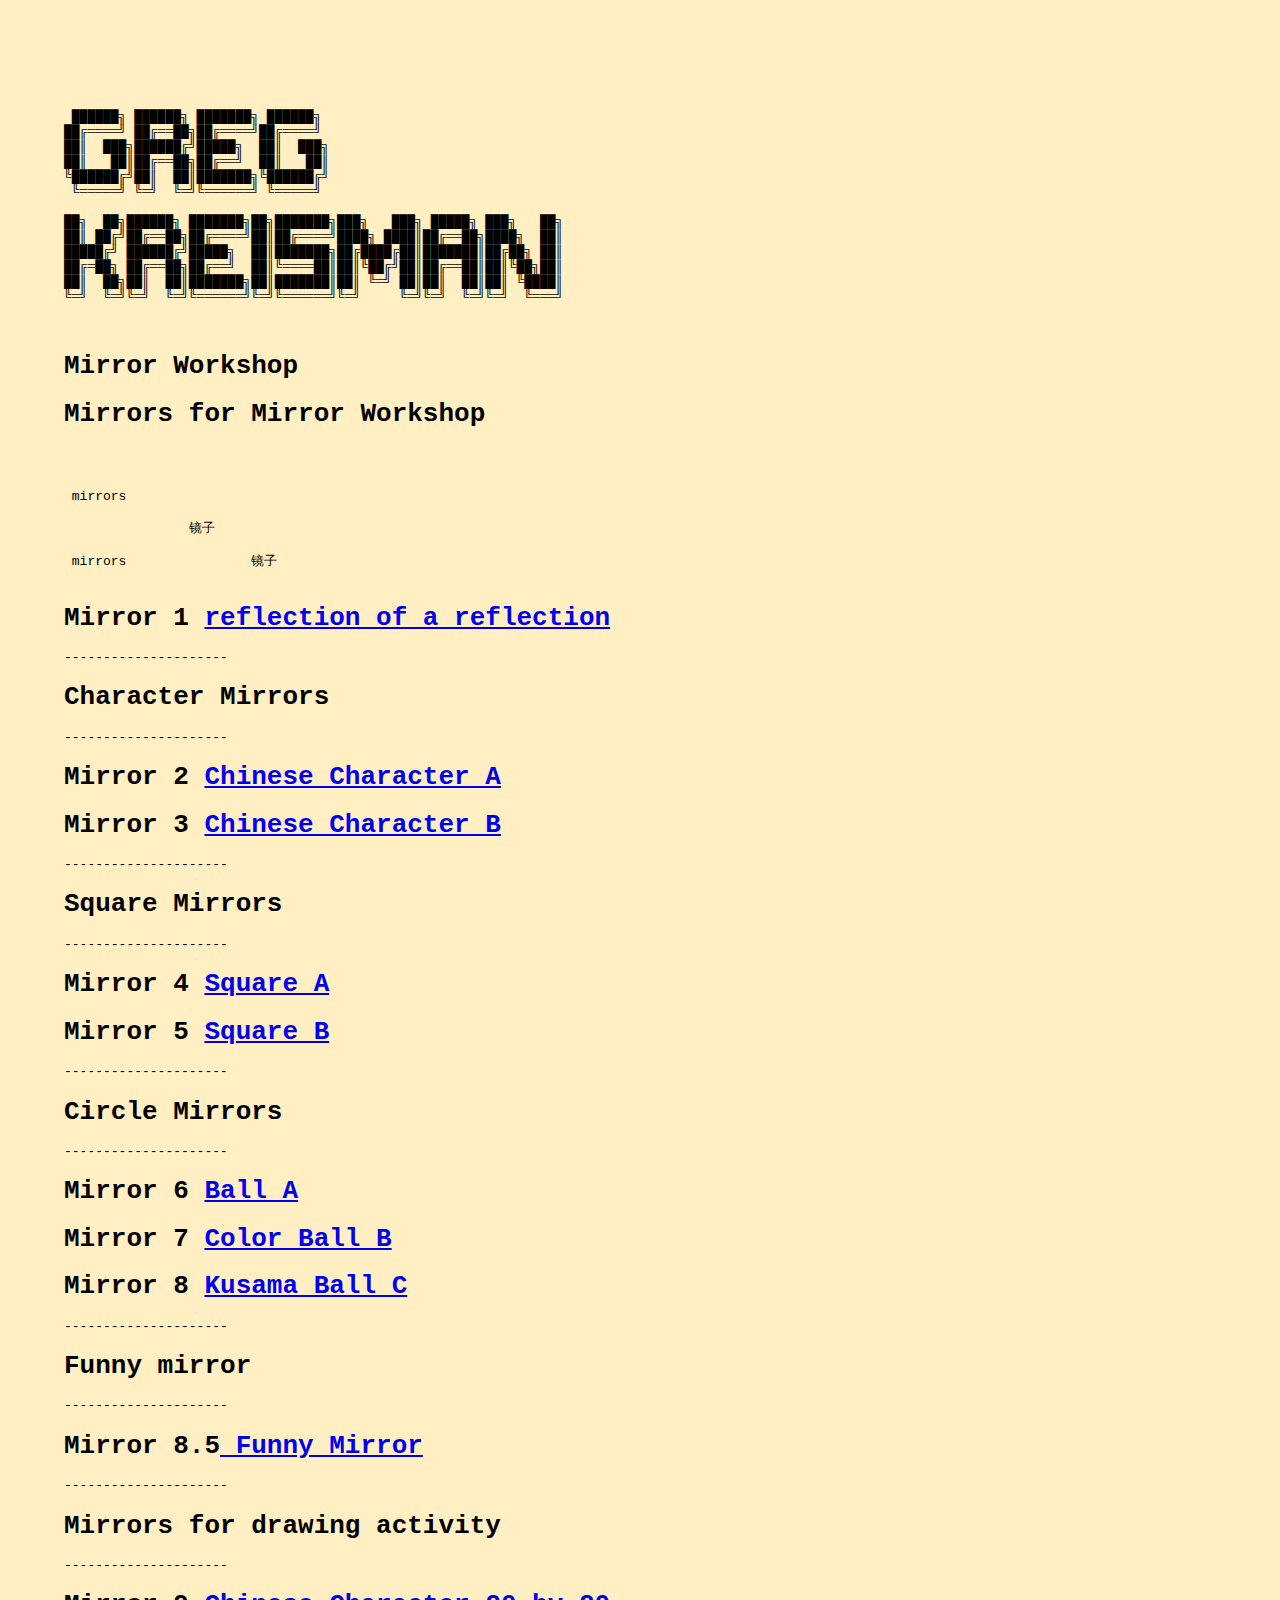
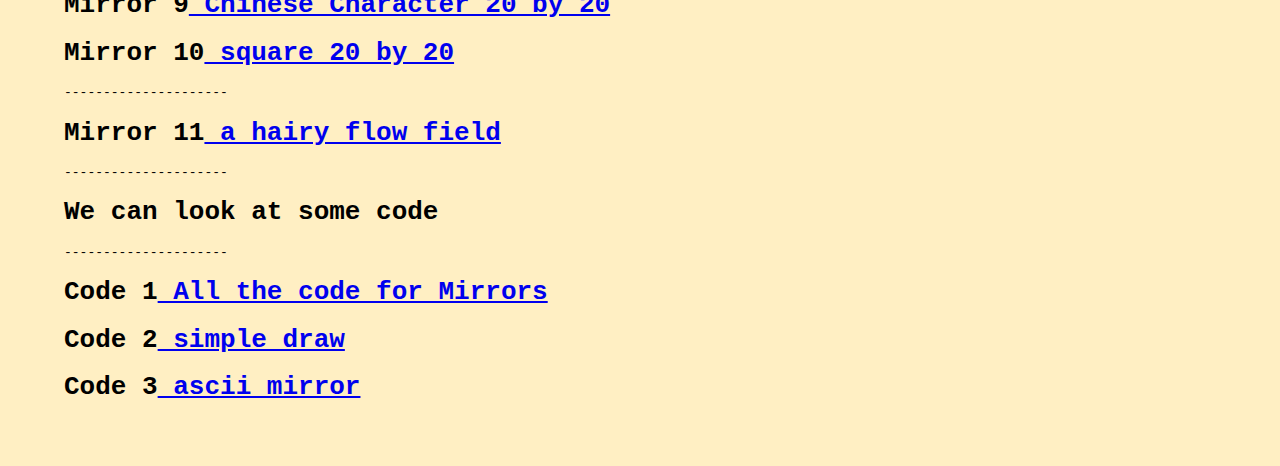
<file: index.html>
<!DOCTYPE html>
<html>
<head>
	<meta charset="utf-8">
	<meta name="keywords" content="Gregory Kreisman, Greg Kreisman, Gregory Kent Kreisman" />
        <link rel="apple-touch-icon" sizes="180x180" href="https://greggelong.github.io/gfavicon/favicon/apple-touch-icon.png">
        <link rel="icon" type="image/png" sizes="32x32" href="https://greggelong.github.io/gfavicon/favicon/favicon-32x32.png">
        <link rel="icon" type="image/png" sizes="16x16" href="https://greggelong.github.io/gfavicon/favicon/favicon-16x16.png">
        <link rel="manifest" href="https://greggelong.github.io/gfavicon/favicon/site.webmanifest">


	<title>Greg Kreisman mirrors</title>
  <style type+"text/css">
      body {
        background-color: #ffefc3;
        margin: 5%;
        font-family: monospace;
         
      }

    </style>
</head>
<body>
	 
	 
	 <pre>
   
 

 ██████╗ ██████╗ ███████╗ ██████╗                               
██╔════╝ ██╔══██╗██╔════╝██╔════╝                               
██║  ███╗██████╔╝█████╗  ██║  ███╗                              
██║   ██║██╔══██╗██╔══╝  ██║   ██║                              
╚██████╔╝██║  ██║███████╗╚██████╔╝                              
 ╚═════╝ ╚═╝  ╚═╝╚══════╝ ╚═════╝                               
                                                                
██╗  ██╗██████╗ ███████╗██╗███████╗███╗   ███╗ █████╗ ███╗   ██╗
██║ ██╔╝██╔══██╗██╔════╝██║██╔════╝████╗ ████║██╔══██╗████╗  ██║
█████╔╝ ██████╔╝█████╗  ██║███████╗██╔████╔██║███████║██╔██╗ ██║
██╔═██╗ ██╔══██╗██╔══╝  ██║╚════██║██║╚██╔╝██║██╔══██║██║╚██╗██║
██║  ██╗██║  ██║███████╗██║███████║██║ ╚═╝ ██║██║  ██║██║ ╚████║
╚═╝  ╚═╝╚═╝  ╚═╝╚══════╝╚═╝╚══════╝╚═╝     ╚═╝╚═╝  ╚═╝╚═╝  ╚═══╝

	</pre>
	<h1>Mirror Workshop</h1>
<h1>
	Mirrors for Mirror Workshop
</h1>
<br>


	<pre>                                  
 mirrors

                镜子

 mirrors                镜子              
	</pre>

   

    <h1>
        Mirror 1 <a href="https://greggelong.github.io/genuary2023/day16" target="_blank"> reflection of a reflection</a>
        </h1> 

        <p>---------------------</p>

   <h1>Character Mirrors</h1>

   <p>---------------------</p>

        <h1>
            Mirror 2 <a href="  https://greggelong.github.io/mirror/characterA/" target="_blank"> Chinese Character A</a>
            </h1> 


            <h1>
              Mirror 3 <a href="https://greggelong.github.io/mirror/characterB" target="_blank"> Chinese Character B</a>
               </h1>
   <p>---------------------</p>
                  
   <h1>Square Mirrors</h1>

   <p>---------------------</p>

	<h1>
	    Mirror 4 <a href="https://greggelong.github.io/mirror/squareA" target="_blank"> Square A</a>
	      </h1>


        <h1>
          Mirror 5 <a href="https://greggelong.github.io/mirror/squareB" target="_blank"> Square B</a>
            </h1>

  <p>---------------------</p>
   
    <h1>Circle Mirrors</h1>

    <p>---------------------</p>

     <h1>
        Mirror 6 <a href="https://greggelong.github.io/mirror/ballFull" target="_blank">Ball A</a>
        </h1>
        
        <h1>
          Mirror 7 <a href="https://greggelong.github.io/mirror/colorBallFull" target="_blank">Color Ball B</a>
          </h1>

          <h1>
            Mirror 8 <a href="https://greggelong.github.io/mirror/kusamaBallFull" target="_blank">Kusama Ball C</a>
            </h1>



  <p>---------------------</p>
              
    <h1>Funny mirror </h1>     
            
    <p>---------------------</p>
       
        <h1>
           Mirror 8.5<a href="https://greggelong.github.io/mirror/emoji" target="_blank"> Funny Mirror </a>
         </h1>
   <p>---------------------</p>
              
     <h1>Mirrors for drawing activity</h1>     
     
     <p>---------------------</p>

     <h1>
        Mirror 9<a href="https://greggelong.github.io/mirror/charCanvas" target="_blank"> Chinese Character 20 by 20</a>
         </h1>
                      
         <h1>
            Mirror 10<a href="https://greggelong.github.io/mirror/sqr20num" target="_blank"> square 20 by 20</a>
             </h1>

<p>---------------------</p>

	   <h1>
            Mirror 11<a href="https://greggelong.github.io/flowHair/mirror" target="_blank"> a hairy flow field</a>
             </h1>

<p>---------------------</p>
<h1>We can look at some code</h1>

 <p>---------------------</p>
 
 
 <h1>
  Code 1<a href="https://github.com/greggelong/mirror/" target="_blank"> All the code for Mirrors</a>
   </h1>



 <h1>
    Code 2<a href="https://openprocessing.org/sketch/1949431" target="_blank"> simple draw </a>
     </h1>

 <h1>
    Code 3<a href="https://openprocessing.org/sketch/1948941" target="_blank"> ascii mirror </a>
     </h1>
</file>
